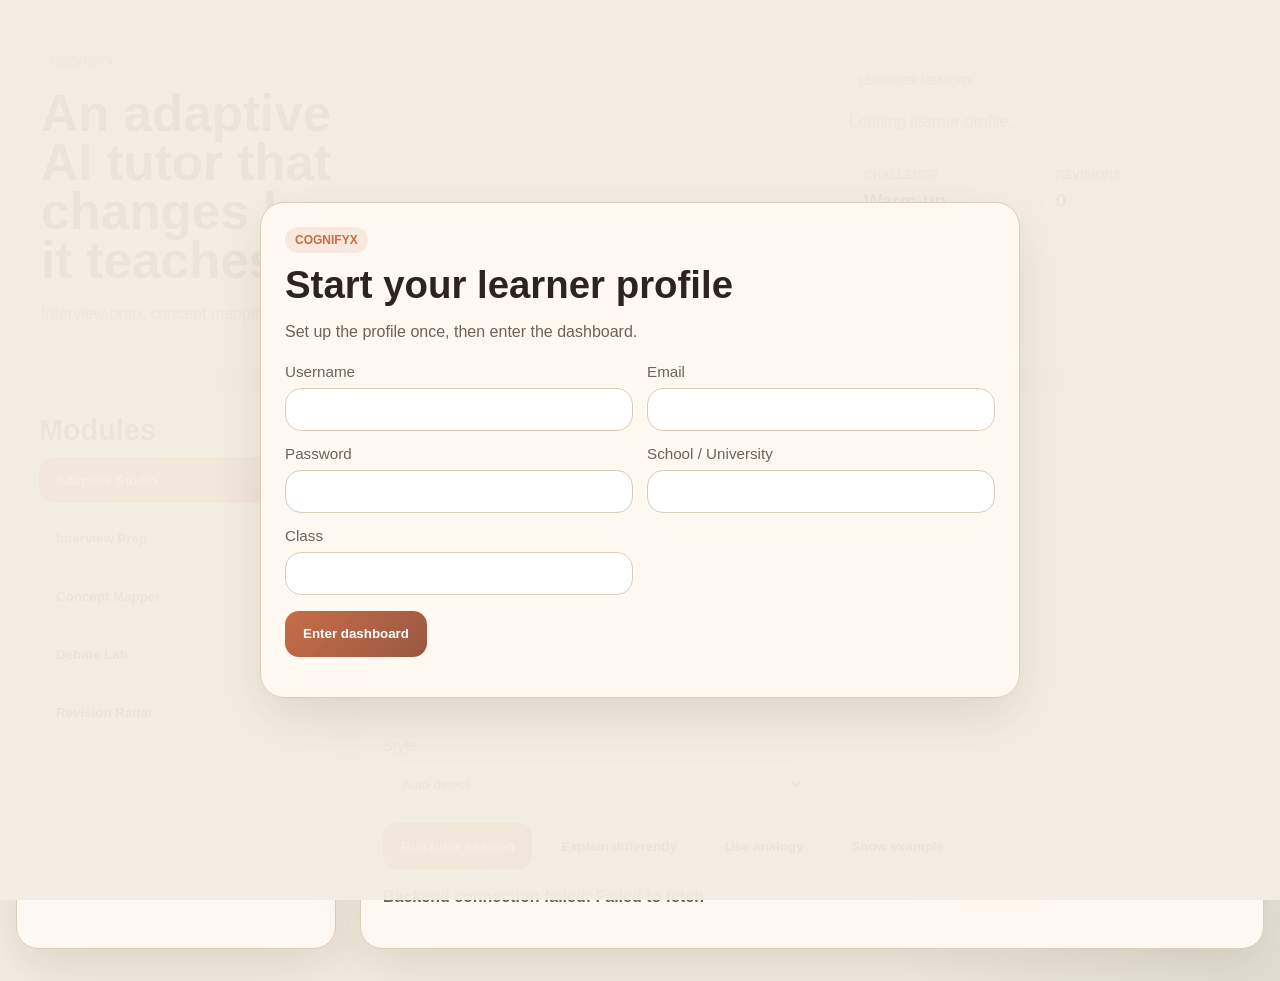
<file: frontend/out/index.html>
<!doctype html>
<html lang="en">
  <head>
    <meta charset="utf-8" />
    <meta name="viewport" content="width=device-width, initial-scale=1" />
    <title>CognifyX</title>
    <link rel="stylesheet" href="./styles.css" />
  </head>
  <body>
    <section id="authScreen" class="auth-screen">
      <div class="auth-card">
        <span class="kicker">CognifyX</span>
        <h1 class="auth-title">Start your learner profile</h1>
        <p class="lead">Set up the profile once, then enter the dashboard.</p>
        <div class="form-grid">
          <label>Username<input id="authUsername" /></label>
          <label>Email<input id="authEmail" type="email" /></label>
          <label>Password<input id="authPassword" type="password" /></label>
          <label>School / University<input id="authSchool" /></label>
          <label>Class<input id="authClass" /></label>
        </div>
        <div class="actions">
          <button id="enterDashboard">Enter dashboard</button>
        </div>
      </div>
    </section>

    <main class="shell">
      <section class="hero">
        <div>
          <span class="kicker">CognifyX</span>
          <h1>An adaptive AI tutor that changes how it teaches.</h1>
          <p>
            Interview prep, concept mapping, debate, revision timing, and live explanation shifts
            in one dashboard.
          </p>
        </div>
        <div class="summary">
          <span class="kicker">Learner memory</span>
          <p id="personaText">Loading learner profile...</p>
          <div class="summary-grid">
            <div>
              <span>Challenge</span>
              <strong id="challengeText">Warm-up</strong>
            </div>
            <div>
              <span>Revisions</span>
              <strong id="revisionCount">0</strong>
            </div>
          </div>
        </div>
      </section>

      <section class="layout">
        <aside class="sidebar">
          <h2>Modules</h2>
          <div class="module-list">
            <button class="module active" data-module="tutor">Adaptive Studio</button>
            <button class="module" data-module="interview">Interview Prep</button>
            <button class="module" data-module="concept">Concept Mapper</button>
            <button class="module" data-module="debate">Debate Lab</button>
            <button class="module" data-module="revision">Revision Radar</button>
          </div>
        </aside>

        <section class="panel">
          <div id="tutor" class="module-panel active">
            <h2>Adaptive Studio</h2>
            <p class="lead">Adaptive explanations, confusion detection, and instant re-framing.</p>
            <div class="form-grid">
              <label>Topic<input id="tutorTopic" value="Python recursion" /></label>
              <label>Goal<input id="tutorGoal" value="interview clarity" /></label>
              <label class="full">Learner message<textarea id="tutorMessage">I do not get why the function keeps calling itself.</textarea></label>
              <label>Style
                <select id="tutorStyle">
                  <option value="auto">Auto detect</option>
                  <option value="analogy">Analogy</option>
                  <option value="steps">Step-by-step</option>
                  <option value="example">Example</option>
                  <option value="theory">Theory</option>
                </select>
              </label>
            </div>
            <div class="actions">
              <button id="runTutor">Run tutor session</button>
              <button class="ghost" data-reframe="steps">Explain differently</button>
              <button class="ghost" data-reframe="analogy">Use analogy</button>
              <button class="ghost" data-reframe="example">Show example</button>
            </div>
            <div id="tutorResult" class="result hidden"></div>
          </div>

          <div id="interview" class="module-panel">
            <h2>Interview Prep</h2>
            <p class="lead">Scenario-based technical rounds with challenge adjustment.</p>
            <div class="form-grid">
              <label>Interview topic<input id="interviewTopic" value="System design for a URL shortener" /></label>
              <label>Role<input id="interviewRole" value="backend engineer" /></label>
              <label>Confidence
                <select id="interviewConfidence">
                  <option>1</option><option>2</option><option selected>3</option><option>4</option><option>5</option>
                </select>
              </label>
              <label class="full">Your answer<textarea id="interviewReply">I would start with requirements, traffic, and data model.</textarea></label>
            </div>
            <div class="actions"><button id="runInterview">Next interview round</button></div>
            <div id="interviewResult" class="result hidden"></div>
          </div>

          <div id="concept" class="module-panel">
            <h2>Concept Mapper</h2>
            <p class="lead">Knowledge gap map plus slide-ready explanation cards.</p>
            <div class="form-grid">
              <label>Topic<input id="conceptTopic" value="Machine learning model evaluation" /></label>
              <label>Goal<input id="conceptGoal" value="deep understanding" /></label>
            </div>
            <div class="actions"><button id="runConcept">Build concept map</button></div>
            <div id="conceptResult" class="result hidden"></div>
          </div>

          <div id="debate" class="module-panel">
            <h2>Debate Lab</h2>
            <p class="lead">Counterexamples and skeptical pressure to test understanding.</p>
            <div class="form-grid">
              <label>Topic<input id="debateTopic" value="Caching" /></label>
              <label class="full">Claim<textarea id="debateClaim">Caching always makes systems faster.</textarea></label>
            </div>
            <div class="actions"><button id="runDebate">Start debate</button></div>
            <div id="debateResult" class="result hidden"></div>
            <div id="debateAnswerBox" class="result hidden">
              <div class="form-grid">
                <label class="full">Your defense<textarea id="debateDefense"></textarea></label>
                <label>Confidence
                  <select id="debateConfidence">
                    <option>1</option><option>2</option><option selected>3</option><option>4</option><option>5</option>
                  </select>
                </label>
              </div>
              <div class="actions"><button id="reviewDebate">Review my defense</button></div>
            </div>
            <div id="debateReview" class="result hidden"></div>
          </div>

          <div id="revision" class="module-panel">
            <h2>Revision Radar</h2>
            <p class="lead">Confidence calibration, mistake patterns, and revision timing.</p>
            <div class="form-grid">
              <label>Topic<input id="calTopic" value="Binary search" /></label>
              <label>Confidence
                <select id="calConfidence">
                  <option>1</option><option>2</option><option>3</option><option selected>4</option><option>5</option>
                </select>
              </label>
            </div>
            <div class="actions">
              <button id="loadQuestion">Ask question</button>
              <button id="runCalibration">Submit answer</button>
            </div>
            <div id="questionBox" class="result hidden"></div>
            <div class="form-grid">
              <label class="full">Learner answer<textarea id="learnerAnswer">It halves a sorted search space repeatedly to find the target faster.</textarea></label>
            </div>
            <div id="calibrationResult" class="result hidden"></div>
            <div id="revisionList" class="result"></div>
          </div>

          <p id="status" class="status"></p>
        </section>
      </section>
    </main>

    <script src="./app.js"></script>
  </body>
</html>
</file>
<file: frontend/out/styles.css>
:root {
  --bg: #f4ede2;
  --panel: #fffaf3;
  --panel-2: #fff;
  --text: #2c241d;
  --muted: #6c6258;
  --line: #dccdbb;
  --accent: #c76d48;
  --accent-2: #6f8a72;
  --shadow: 0 20px 50px rgba(73, 53, 36, 0.12);
}

* { box-sizing: border-box; }
body {
  margin: 0;
  font-family: "Segoe UI", Arial, sans-serif;
  background:
    radial-gradient(circle at top left, rgba(199, 109, 72, 0.14), transparent 28%),
    radial-gradient(circle at bottom right, rgba(111, 138, 114, 0.14), transparent 24%),
    var(--bg);
  color: var(--text);
}

.auth-screen {
  position: fixed;
  inset: 0;
  display: flex;
  align-items: center;
  justify-content: center;
  background: rgba(244, 237, 226, 0.96);
  z-index: 20;
  padding: 16px;
}

.auth-screen.hidden { display: none; }

.auth-card {
  width: min(760px, 100%);
  background: rgba(255, 250, 243, 0.98);
  border: 1px solid var(--line);
  border-radius: 24px;
  box-shadow: var(--shadow);
  padding: 24px;
}

.auth-title {
  margin: 14px 0 10px;
  font-size: clamp(2rem, 3vw, 3rem);
  max-width: none;
}

.shell { width: min(1360px, calc(100vw - 32px)); margin: 0 auto; padding: 24px 0 32px; }
.hero, .sidebar, .panel {
  background: rgba(255, 250, 243, 0.92);
  border: 1px solid var(--line);
  border-radius: 22px;
  box-shadow: var(--shadow);
}

.hero {
  display: grid;
  grid-template-columns: 1.5fr .8fr;
  gap: 22px;
  padding: 24px;
  margin-bottom: 24px;
}

.kicker {
  display: inline-block;
  padding: 6px 10px;
  border-radius: 999px;
  background: rgba(199, 109, 72, 0.12);
  color: var(--accent);
  font-size: 12px;
  font-weight: 700;
  text-transform: uppercase;
}

h1 { margin: 14px 0 10px; font-size: clamp(2.3rem, 4vw, 4rem); line-height: .96; max-width: 12ch; }
h2 { margin: 0 0 10px; font-size: 1.8rem; }
.lead, .hero p, .summary p, .status { color: var(--muted); line-height: 1.55; }

.summary {
  border: 1px solid var(--line);
  border-radius: 18px;
  padding: 18px;
  background: linear-gradient(160deg, rgba(255,255,255,.9), rgba(236, 218, 195, .55));
}

.summary-grid {
  display: grid;
  grid-template-columns: 1fr 1fr;
  gap: 12px;
  margin-top: 18px;
}

.summary-grid div, .result, .module, input, select, textarea {
  border: 1px solid var(--line);
  border-radius: 16px;
}

.summary-grid div { padding: 14px; background: rgba(255,255,255,.78); }
.summary-grid span, .result .label { display: block; font-size: 12px; text-transform: uppercase; color: var(--muted); font-weight: 700; }
.summary-grid strong { display: block; margin-top: 8px; font-size: 1.2rem; }

.layout { display: grid; grid-template-columns: 320px 1fr; gap: 24px; }
.sidebar, .panel { padding: 22px; }

.module-list { display: grid; gap: 12px; }
.module {
  width: 100%;
  padding: 14px 16px;
  text-align: left;
  background: var(--panel);
  color: var(--text);
  font-weight: 700;
}
.module.active { background: linear-gradient(135deg, var(--accent), #995842); color: #fff; border-color: transparent; }

.module-panel { display: none; }
.module-panel.active { display: block; }

.form-grid { display: grid; grid-template-columns: 1fr 1fr; gap: 14px; margin-top: 18px; }
.full { grid-column: 1 / -1; }
label { display: grid; gap: 8px; color: var(--muted); font-size: .95rem; }
input, select, textarea { width: 100%; padding: 13px 14px; background: #fff; color: var(--text); }
textarea { min-height: 110px; resize: vertical; }

.actions { display: flex; flex-wrap: wrap; gap: 10px; margin: 16px 0; }
button {
  border: none;
  border-radius: 14px;
  min-height: 46px;
  padding: 0 18px;
  background: linear-gradient(135deg, var(--accent), #995842);
  color: #fff;
  font-weight: 700;
}
.ghost { background: #fff; color: var(--text); border: 1px solid var(--line); }

.result {
  background: rgba(255,255,255,.82);
  padding: 16px;
  margin-top: 14px;
}
.hidden { display: none; }

.pill {
  display: inline-block;
  padding: 6px 10px;
  border-radius: 999px;
  background: rgba(111, 138, 114, 0.16);
  color: #4c624f;
  font-size: 12px;
  font-weight: 700;
  margin-right: 8px;
  margin-bottom: 8px;
}

.card-grid { display: grid; grid-template-columns: 1fr 1fr; gap: 12px; margin-top: 12px; }
.mini-card { background: #fff; border: 1px solid var(--line); border-radius: 14px; padding: 14px; }
.slide { background: #fff; border: 1px solid var(--line); border-radius: 14px; padding: 14px; margin-top: 12px; }
pre {
  margin: 12px 0 0;
  white-space: pre-wrap;
  overflow-x: auto;
  font-family: inherit;
}

ul { margin: 10px 0 0; padding-left: 20px; }
.status { min-height: 22px; margin-top: 14px; font-weight: 600; }

@media (max-width: 980px) {
  .hero, .layout, .form-grid, .card-grid { grid-template-columns: 1fr; }
}
</file>
